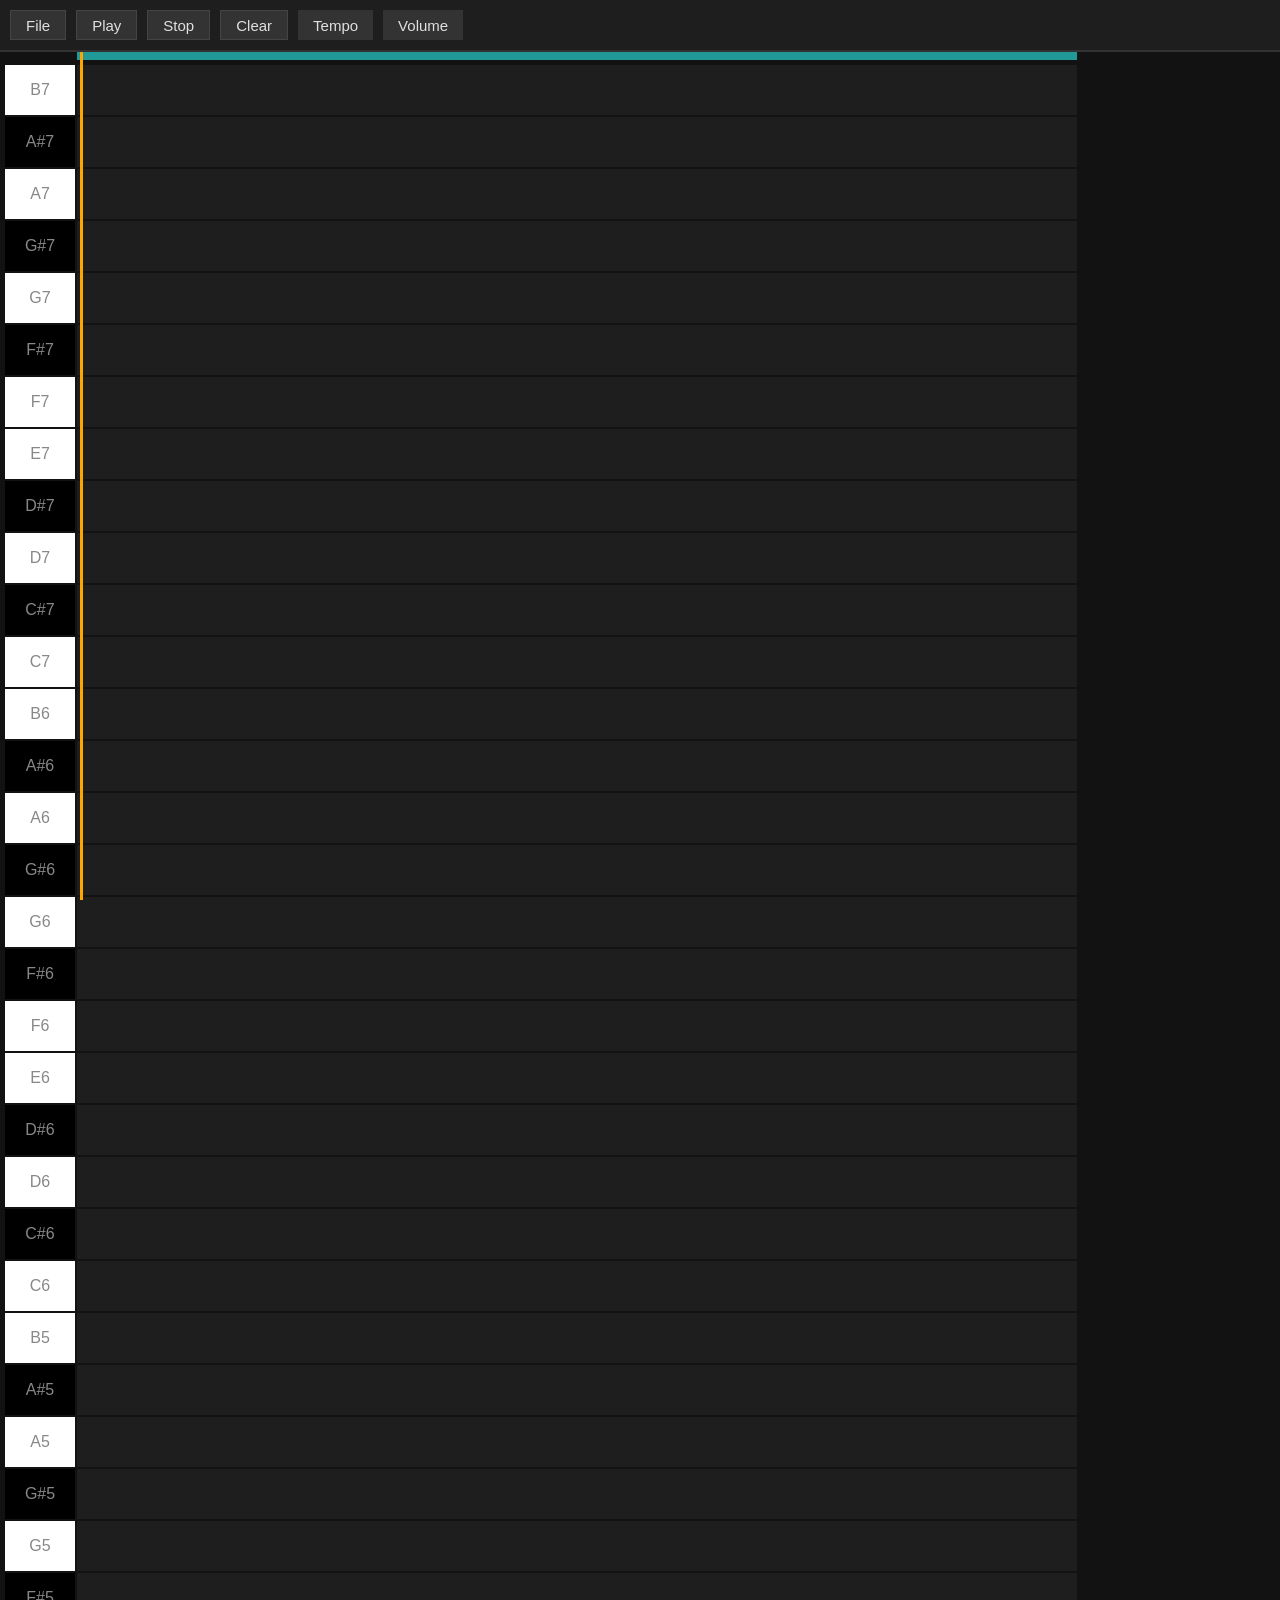
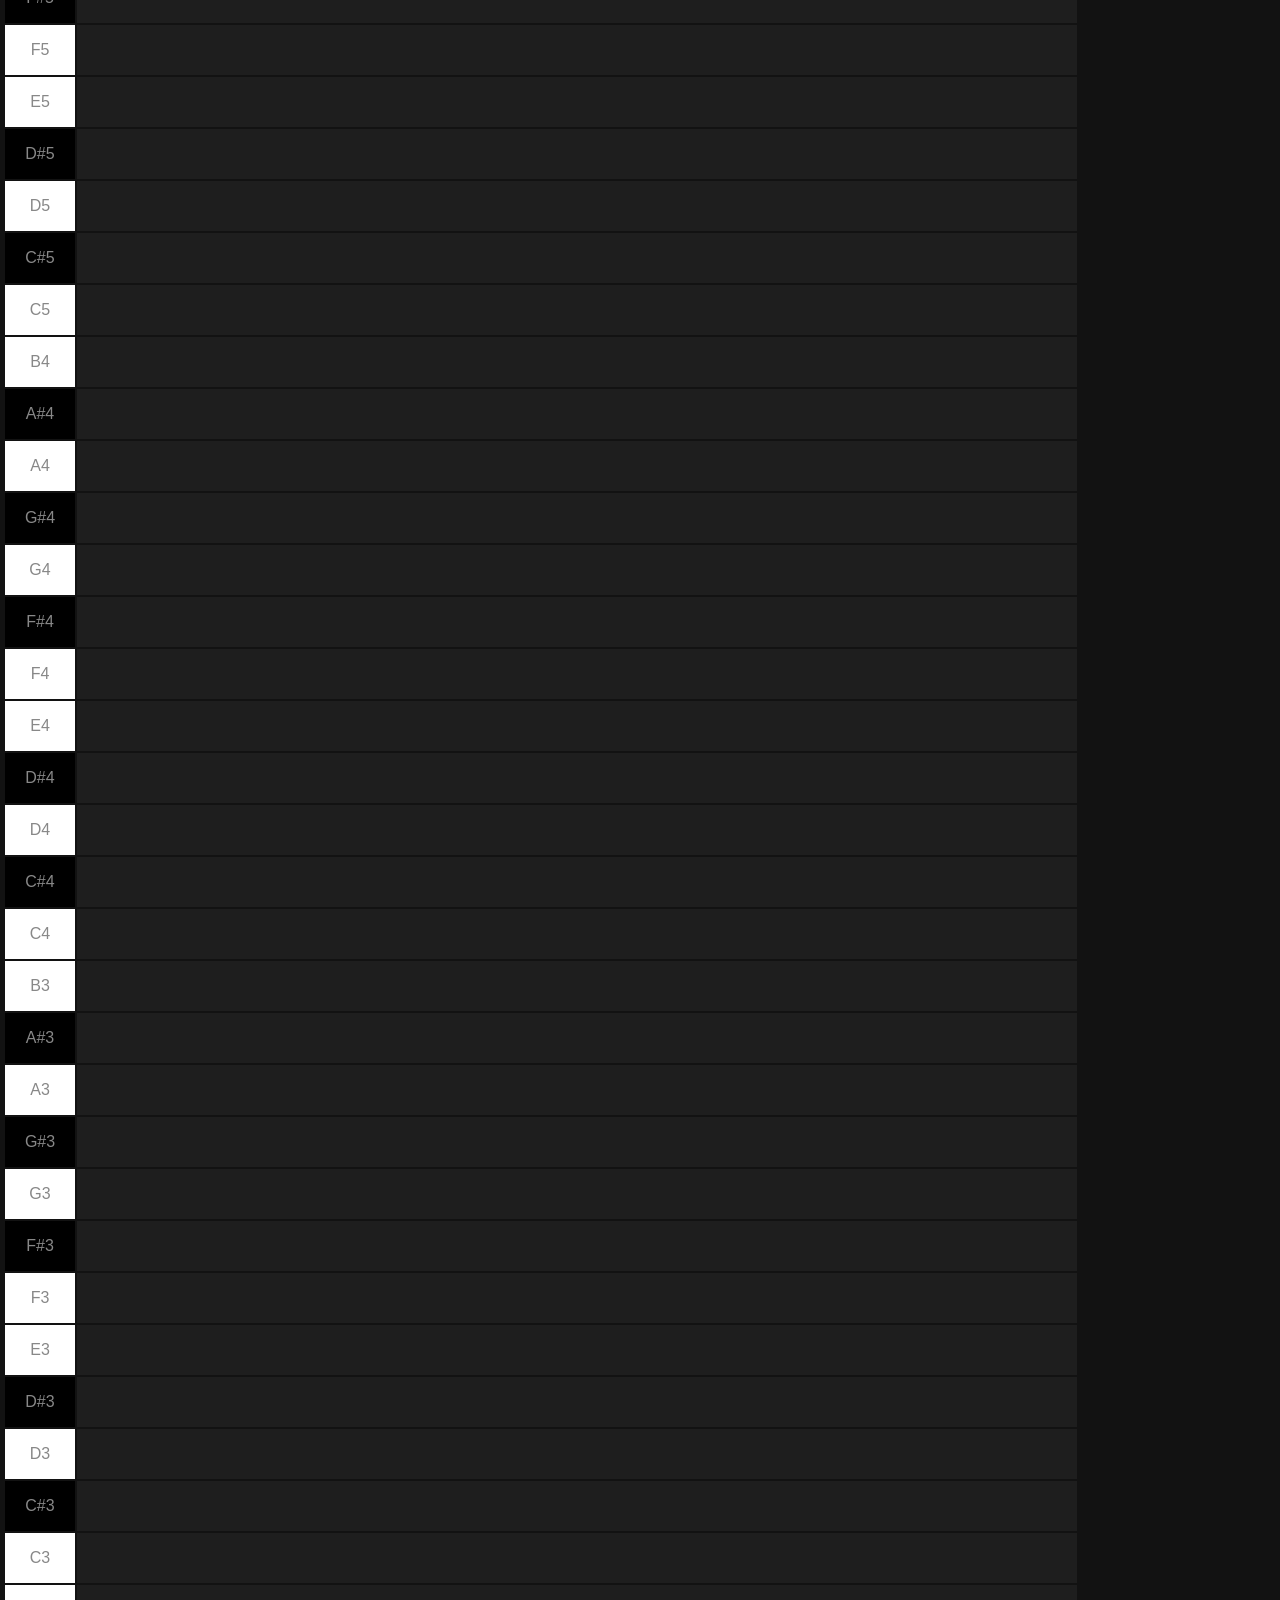
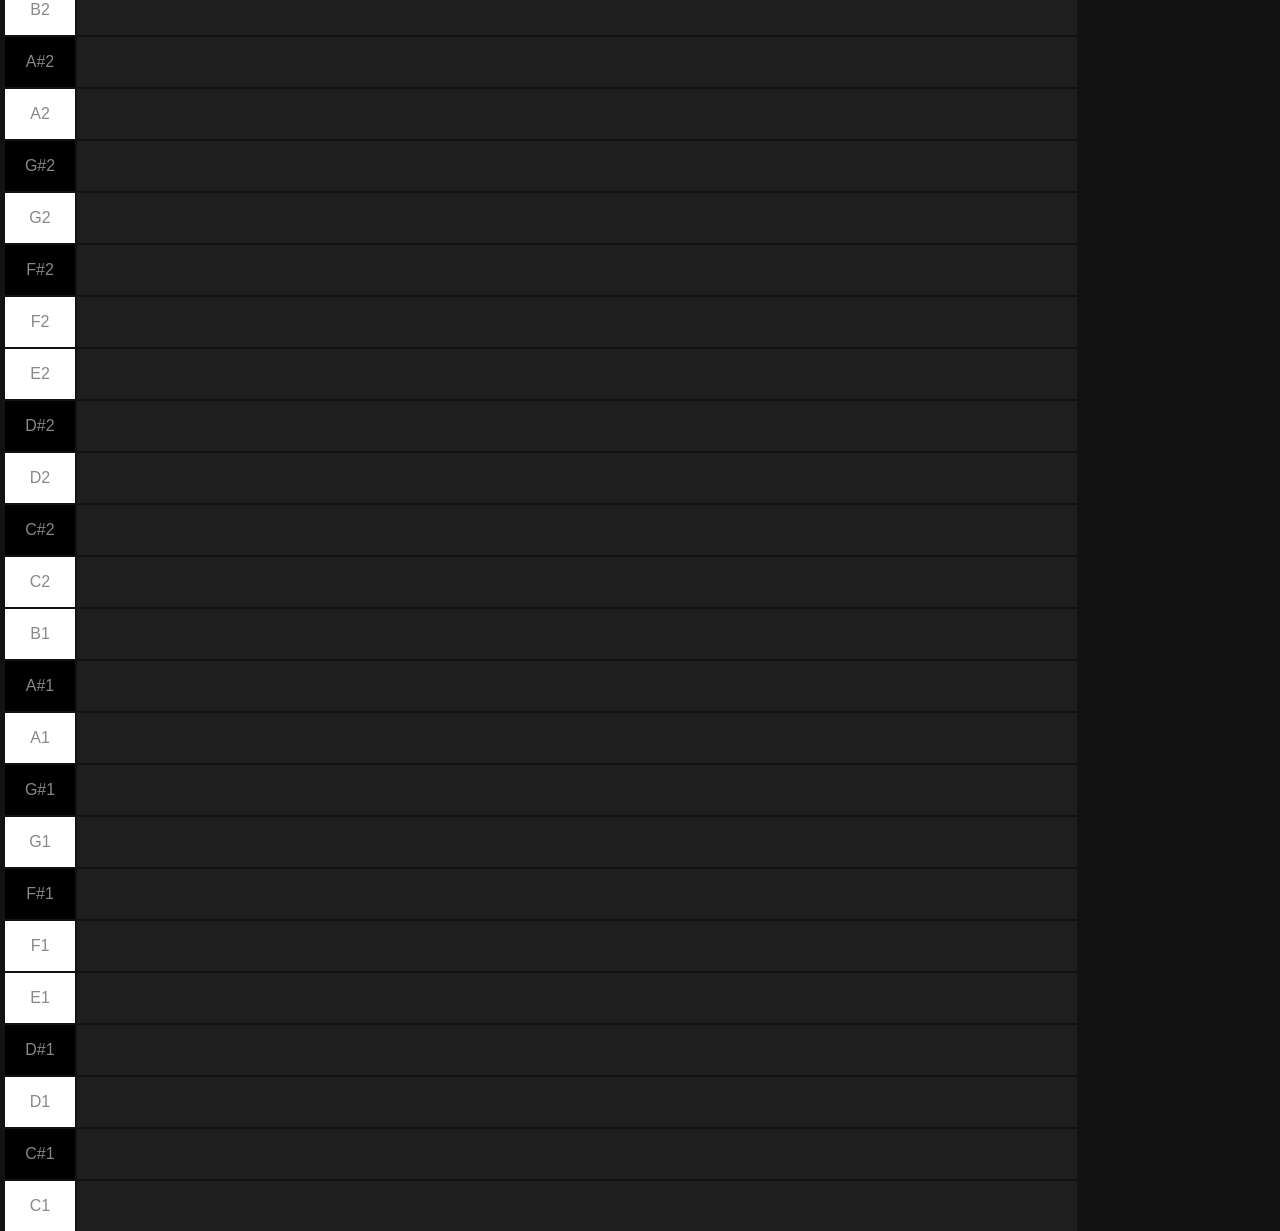
<file: site.html>
<!DOCTYPE html>
<html>
<head>
    <link rel="stylesheet" href="style.css">
</head>
<body>
    <div id ="playbar"></div>
    <div id="context-menu">
        <button id="addNote">Add Note</button>
        <button id="deleteNote" class="click-note">Delete Note</button>
        <button id="paste" onclick="paste()">Paste</button>
        <button id="copy" onclick ="copy() "class="click-note">Copy</button>
        <button id="cut" onclick = "cut()"class="click-note">Cut</button>
    </div>

    <div id="toolbar">
        <button id="file">File</button>
        <button id="start">Play</button>
        <button id="stop">Stop</button>
        <button id="Clear">Clear</button>
        <div id="hover">
            <button id="tempo">Tempo</button>
            <div id="tempo-menu">
                <button id="decrease">-</button>
                <input type="number" id="tempo-value" placeholder="BPM" value="120">                
                <button id="increase">+</button>
            </div>
        </div>
        <div id="hover">
            <button id="volume">Volume</button>
            <div id="volume-menu">
                <button id="decrease">-</button>
                <input type="number" id="volume-value" placeholder="Volume" value="100">                
                <button id="increase">+</button>
            </div>
        </div>
        

    </div>
    <div id="playbar-controller"></div>
    <div id="note-container">
    
        <script src="main.js"></script>
</body>
</html>
</file>
<file: style.css>
body {
    background-color: #121212;
    margin: 0px;
}
#note-container {
    padding-top: 65px;
    padding-left: 5px;
    display: grid;
    grid-template-columns: repeat(2, 70px);
    grid-template-rows: repeat(12, 50px);   /* 12 rows */
    gap: 2px;
    
}
#toolbar {
    background-color: #1e1e1e;
    border-bottom: 2px solid #333;
    position:fixed;
    width: 100%;
    padding: 10px;
    height: 30px;
    display: flex;
    gap: 10px;
    z-index: 99;
}
#toolbar button {
    display: flex;
    align-items: center;
    cursor: pointer;
    border-width: 0px;
    padding: 8px 15px;
    
    font-family: Helvetica, sans-serif;
    font-size: 15px;
    user-select: none;
    color: #e0e0e0;
    background-color: #333;
    border: 1px solid #444444;
}
#toolbar button:hover {
    background-color: #555555;
}

.grid-item {
    display: flex;
    align-items: center;
    justify-content: center;
    width:70px;
    height: 50px;
    font-family: Helvetica, sans-serif;
    cursor: pointer;
    color: #888888;
    user-select: none;
}
.grid-noteArea {
    /*border-top: 2px solid #121212; */
    position: relative;
    align-items: center;
    justify-content: center;
    width:1000px;
    height: 50px;
    font-family: Helvetica, sans-serif;
    color: #888888;
    user-select: none;
    background-color: #1e1e1e;
    box-sizing: border-box; 
}

#context-menu {
    display: none;
    position: fixed;
    padding: 10px;
    background-color: black;
    z-index: 100;
    flex-direction: column;
    gap: 5px;
}
#context-menu button {
    border: none;
    padding: 5px 20px;
    user-select: none;
}
#context-menu button:hover {
    background-color: #bbbbbb;
}

.note {
    position:absolute;
    width: 40px;
    height: 100%;
    background-color: yellow;
    box-shadow: 0 2px 5px rgba(0, 0, 0, 0.2);
    z-index: 1 !important;
    cursor:move;
}
.selected-note {
    border: 1px solid blue;
}
.note::before {
    content: "";
    position: absolute;
    right: 0;
    top: 0;
    bottom: 0;
    width: 7px;
    background-color: rgba(0, 0, 0, 0.2);
    cursor: ew-resize;
}
.snap-marker {
    position: fixed;
    width: 1px;
    height: 100%;
    background-color: red;
    z-index: 9;
}
#playbar {
    height: 100%;
    width: 3px;
    position:fixed;
    background-color: orange;
    left: 80px;
    z-index: 10;
    user-select: none;
}
#playbar-controller {
    position:fixed;
    height: 10px;
    width: 400px;
    background-color: #229999;
    left: 80px;
    top: 50px;
    z-index: 8;
    cursor: ew-resize;
}



#hover {
    position: relative;
    padding-bottom: 40px;
}
#hover button {
    height: 30px;
    border: none;
}

#hover div {
    display: none;
    position: absolute;
    top: 100%;
    left: 0;
    height: 30px;
    background-color: white;
    border: 1px solid #ddd;
    box-shadow: 0 4px 8px rgba(0, 0, 0, 0.1);
    z-index: 1000;
}
#hover div button {
    display: flex;
    width: 30px;
    height: 30px;
    align-items: center;
    justify-content: center;
    font-size: 30px;
    cursor: pointer;
}

#hover div input {
    width: 50px;
    color: #e0e0e0;
    background-color: #333;
    border: none;
}
#hover div input:focus {
    border-radius: 0px;
}

input[type="number"]::-webkit-inner-spin-button, 
input[type="number"]::-webkit-outer-spin-button {
    -webkit-appearance: none; /* Hides arrows in Chrome, Safari, Edge, and Opera */
    margin:0px;
}
  
  #hover:hover div {
    display: flex;
  }
</file>
